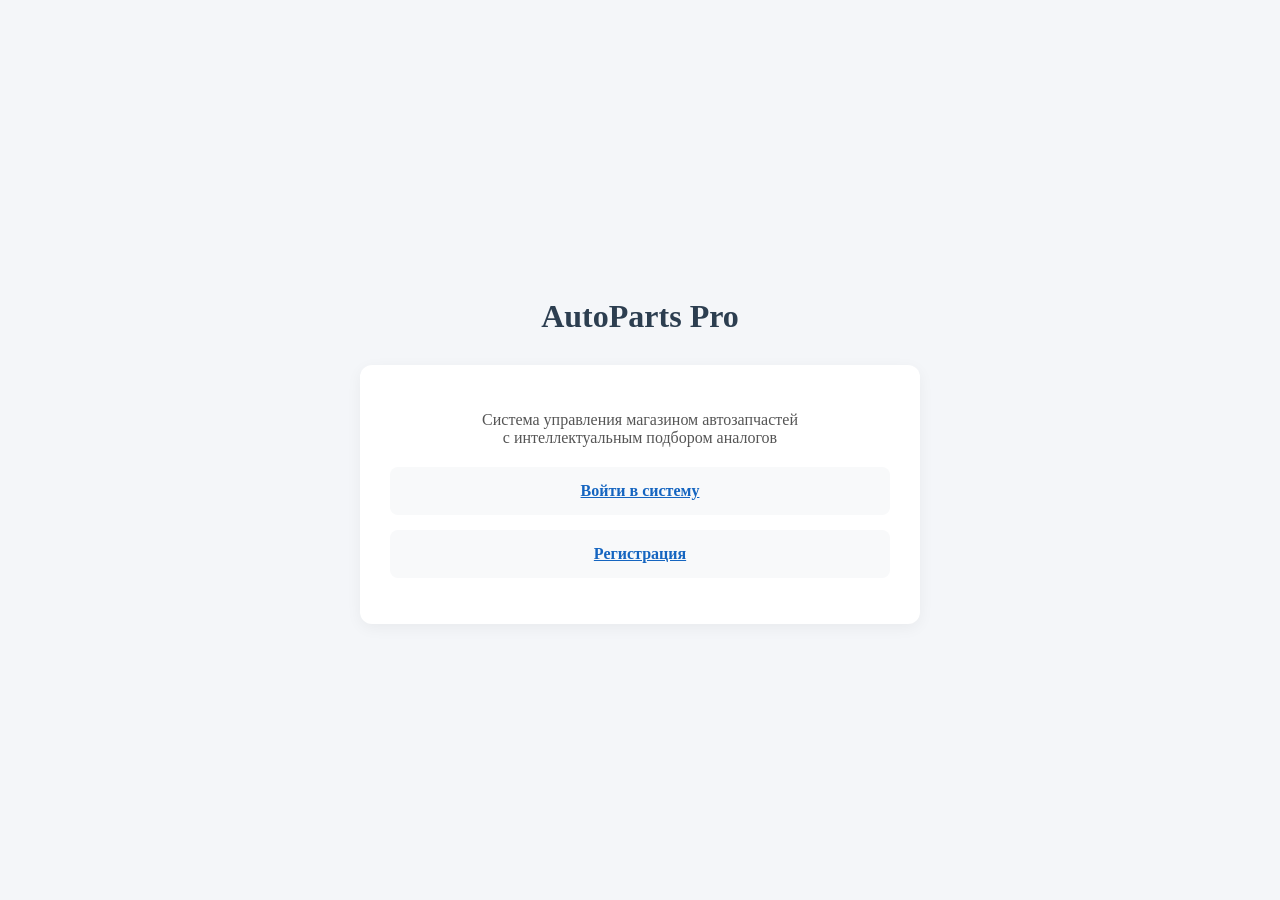
<file: frontend/html/index.html>
<!DOCTYPE html>
<html lang="ru">
<head>
    <meta charset="UTF-8">
    <meta name="viewport" content="width=device-width, initial-scale=1.0">
    <title>AutoParts Pro | Главная</title>
    <link rel="stylesheet" href="../css/index.css">
</head>
<body>
    <header>
        <h1>AutoParts Pro</h1>
    </header>
    <div id="relatives">
        <p style="text-align:center; margin-bottom:20px; color:#555;">
            Система управления магазином автозапчастей<br>с интеллектуальным подбором аналогов
        </p>
        <ol>
            <li><a href="login.html">Войти в систему</a></li>
            <li><a href="register.html">Регистрация</a></li>
        </ol>
    </div>
</body>
</html>
</file>
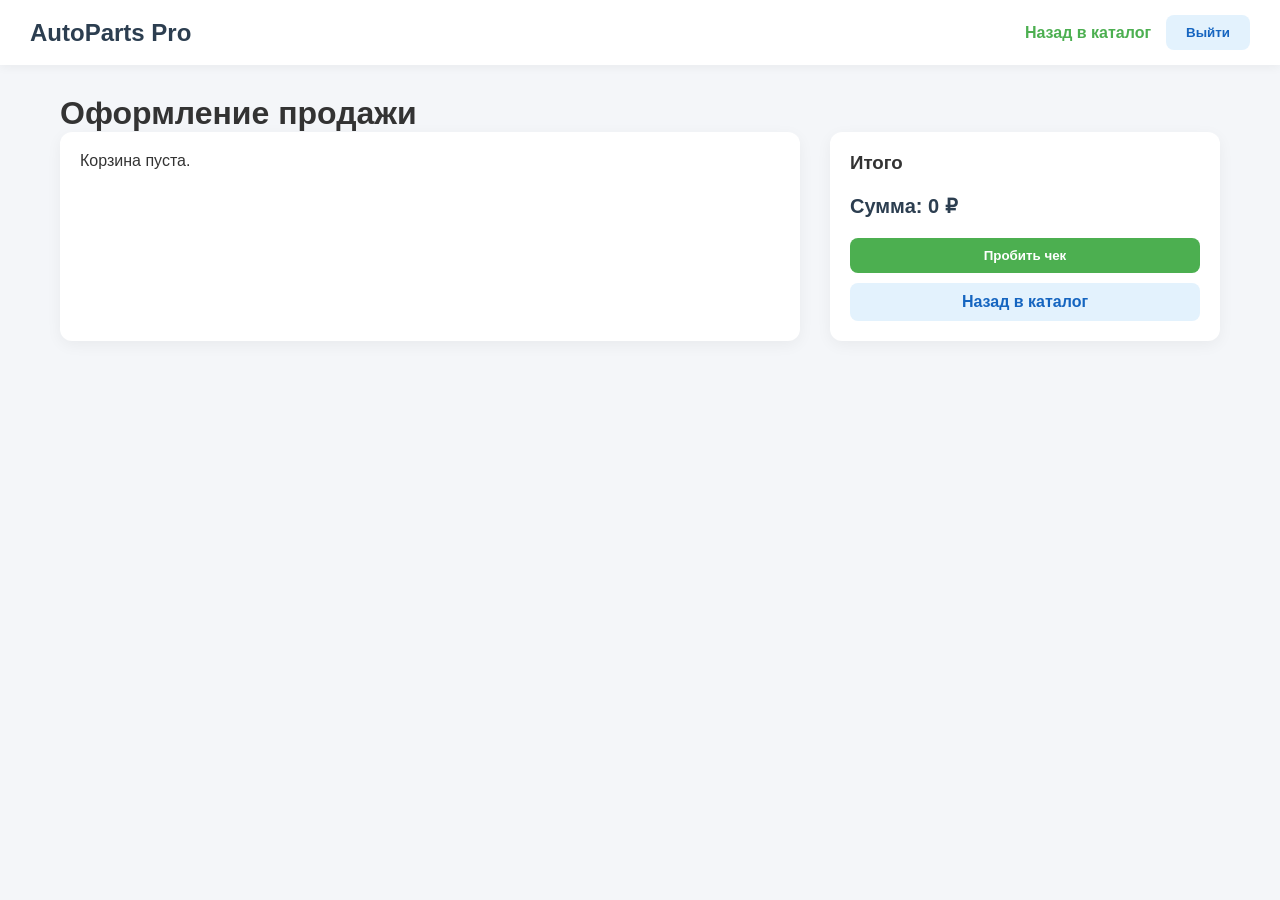
<file: frontend/html/cart.html>
<!DOCTYPE html>
<html lang="ru">
<head>
    <meta charset="UTF-8">
    <meta name="viewport" content="width=device-width, initial-scale=1.0">
    <title>Корзина | АвтоДеталь</title>
    <link rel="stylesheet" href="../css/common.css">
    <link rel="stylesheet" href="../css/cart.css">
</head>
<body>
    <header class="main-header">
        <div class="logo">AutoParts Pro</div>
        <nav class="user-profile">
            <a href="parts.html">Назад в каталог</a>
            <button class="btn-secondary" onclick="logout()">Выйти</button>
        </nav>
    </header>
    <div class="container">
        <h1>Оформление продажи</h1>
        <div class="cart-layout">
            <div class="cart-items" id="cart-items">Корзина пуста.</div>
            <div class="cart-summary">
                <h3>Итого</h3>
                <div class="total-price">Сумма: <span id="total-price">0</span> ₽</div>
                <button class="btn-primary" id="checkout-btn" style="width:100%;">Пробить чек</button>
                <a href="parts.html" class="btn-secondary" style="display:block; text-align:center; margin-top:10px;">Назад в каталог</a>
            </div>
        </div>
    </div>
    <script src="../js/api.js"></script>
    <script src="../js/cart.js"></script>
</body>
</html>
</file>
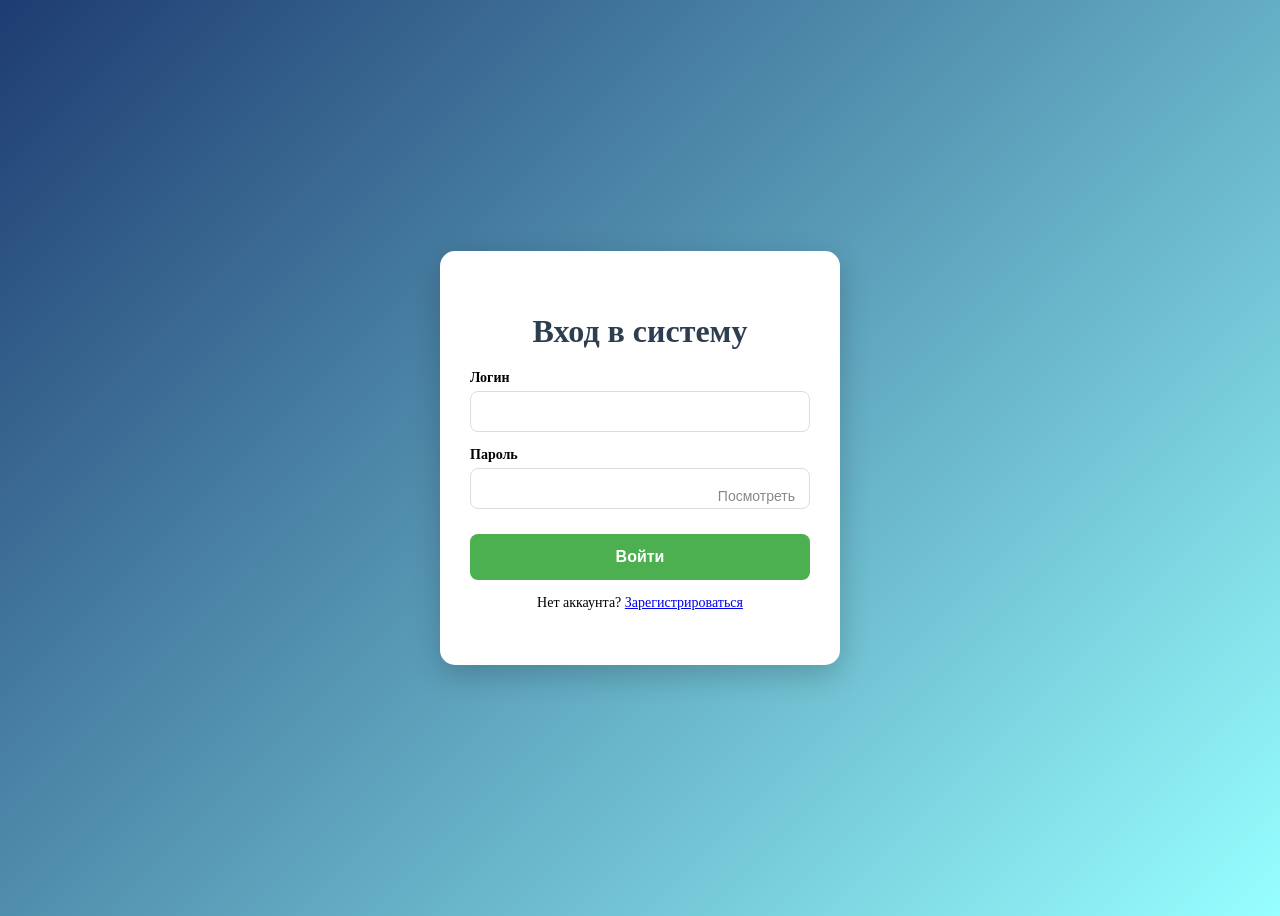
<file: frontend/html/login.html>
<!DOCTYPE html>
<html lang="ru">
<head>
    <meta charset="UTF-8">
    <meta name="viewport" content="width=device-width, initial-scale=1.0">
    <title>Вход | АвтоДеталь</title>
    <link rel="stylesheet" href="../css/auth.css">
</head>
<body>
    <div class="auth-container">
        <div class="auth-card">
            <h1>Вход в систему</h1>
            <form id="login">
                <div class="input-group">
                    <label for="username">Логин</label>
                    <input type="text" id="username" required autocomplete="username">
                </div>
                <div class="input-group">
                    <label for="password">Пароль</label>
                    <div class="password-wrapper">
                        <input type="password" id="password" required autocomplete="current-password">
                        <button type="button" class="toggle-password" onclick="togglePassword('password', this)">Посмотреть</button>
                    </div>
                </div>
                <button type="submit" id="submit-login">Войти</button>
            </form>
            <p class="auth-link">Нет аккаунта? <a href="register.html">Зарегистрироваться</a></p>
        </div>
    </div>
    <script src="../js/api.js"></script>
    <script src="../js/auth.js"></script>
</body>
</html>
</file>
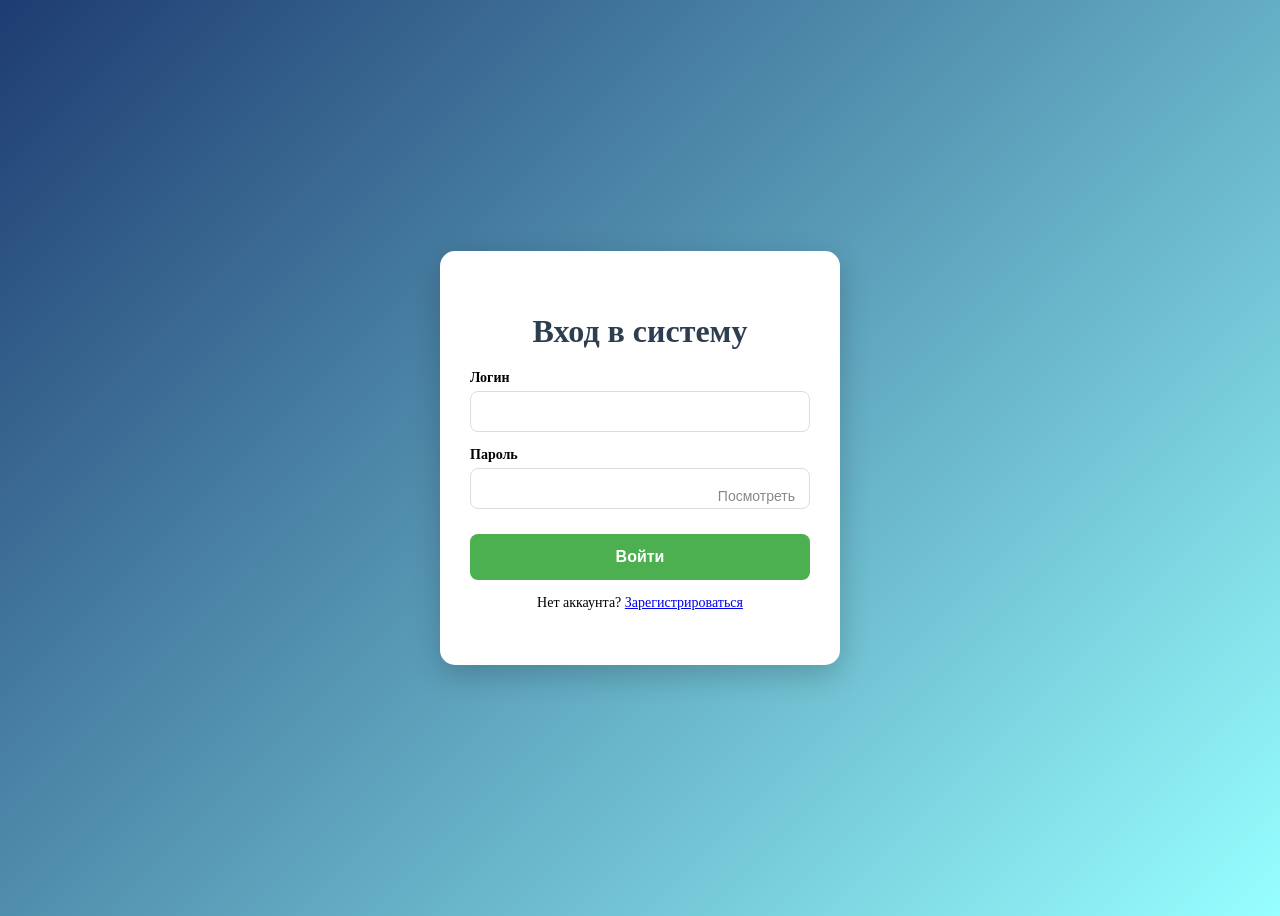
<file: frontend/html/parts.html>
<!DOCTYPE html>
<html lang="ru">
<head>
    <meta charset="UTF-8">
    <meta name="viewport" content="width=device-width, initial-scale=1.0">
    <title>Каталог | АвтоДеталь</title>
    <link rel="stylesheet" href="../css/common.css">
    <link rel="stylesheet" href="../css/parts.css">
</head>
<body>
    <header class="main-header">
        <div class="logo">AutoParts Pro</div>
        <nav class="user-profile">
            <a href="history.html">История продаж</a>
            <a href="cart.html">🛒 Корзина</a>
            <button class="btn-secondary" onclick="logout()">Выйти</button>
        </nav>
    </header>
    <div class="container">
        <h1>Каталог запчастей</h1>
        <div class="parts-grid" id="parts-grid">
            <p>Загрузка...</p>
        </div>
    </div>
    <script src="../js/api.js"></script>
    <script src="../js/parts.js"></script>
</body>
</html>
</file>
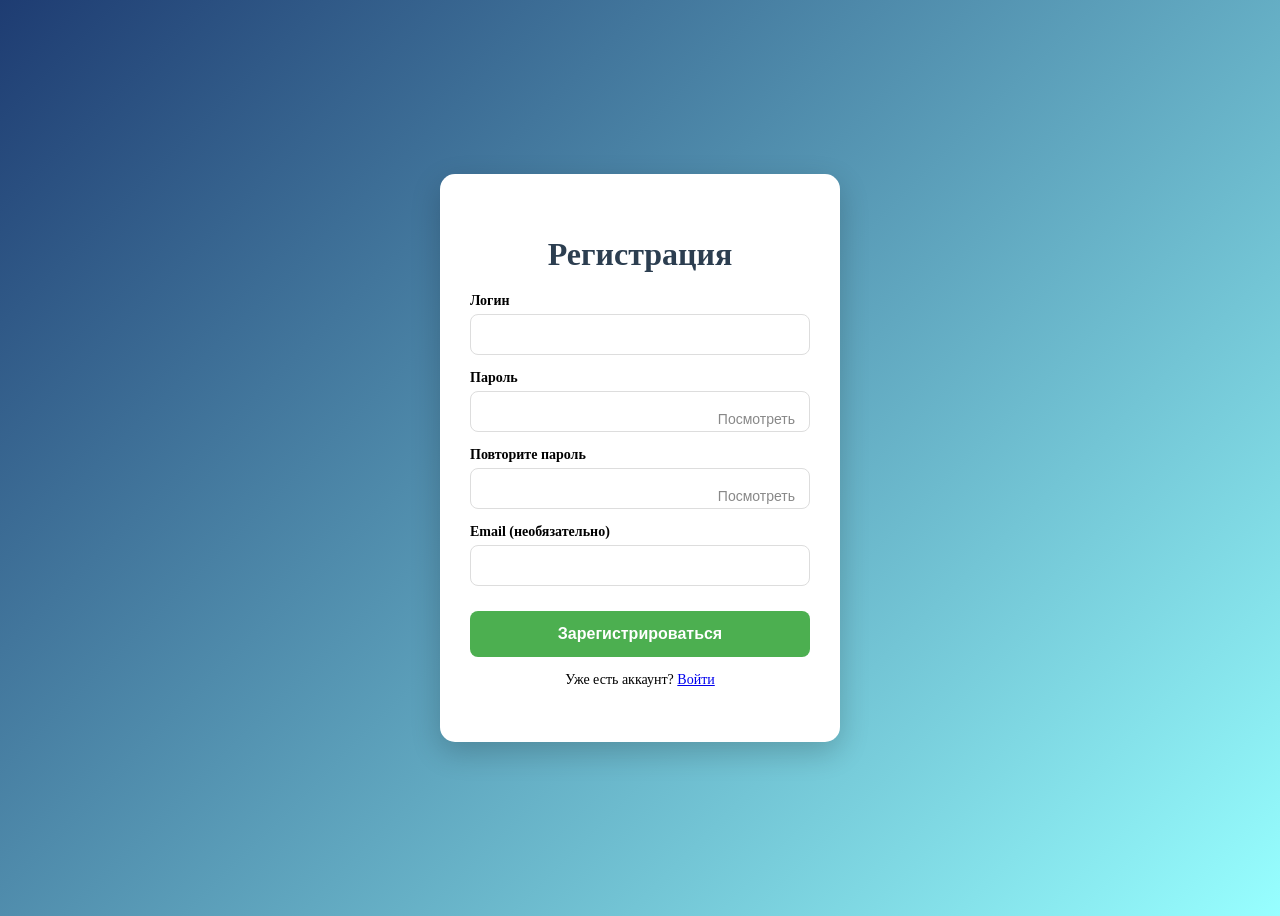
<file: frontend/html/register.html>
<!DOCTYPE html>
<html lang="ru">
<head>
    <meta charset="UTF-8">
    <meta name="viewport" content="width=device-width, initial-scale=1.0">
    <title>Регистрация | АвтоДеталь</title>
    <link rel="stylesheet" href="../css/auth.css">
    <link rel = "icon" href = "../img/register-icon.jpg">
</head>
<body>
    <div class="auth-container">
        <div class="auth-card">
            <h1>Регистрация</h1>
            <form id="register">
                <div class="input-group">
                    <label for="username-register">Логин</label>
                    <input type="text" id="username-register" required minlength="3">
                </div>
                <div class="input-group">
                    <label for="password-register">Пароль</label>
                    <div class="password-wrapper">
                        <input type="password" id="password-register" required minlength="6">
                        <button type="button" class="toggle-password" onclick="togglePassword('password-register', this)">Посмотреть</button>
                    </div>
                </div>
                <div class="input-group">
                    <label for="password-repeat">Повторите пароль</label>
                    <div class="password-wrapper">
                        <input type="password" id="password-repeat" required>
                        <button type="button" class="toggle-password" onclick="togglePassword('password-repeat', this)">Посмотреть</button>
                    </div>
                </div>
                <div class="input-group">
                    <label for="email-register">Email (необязательно)</label>
                    <input type="email" id="email-register">
                </div>
                <button type="submit" id="btn-register-submit">Зарегистрироваться</button>
            </form>
            <p class="auth-link">Уже есть аккаунт? <a href="login.html">Войти</a></p>
        </div>
    </div>
    <script src="../js/api.js"></script>
    <script src="../js/auth.js"></script>
</body>
</html>
</file>
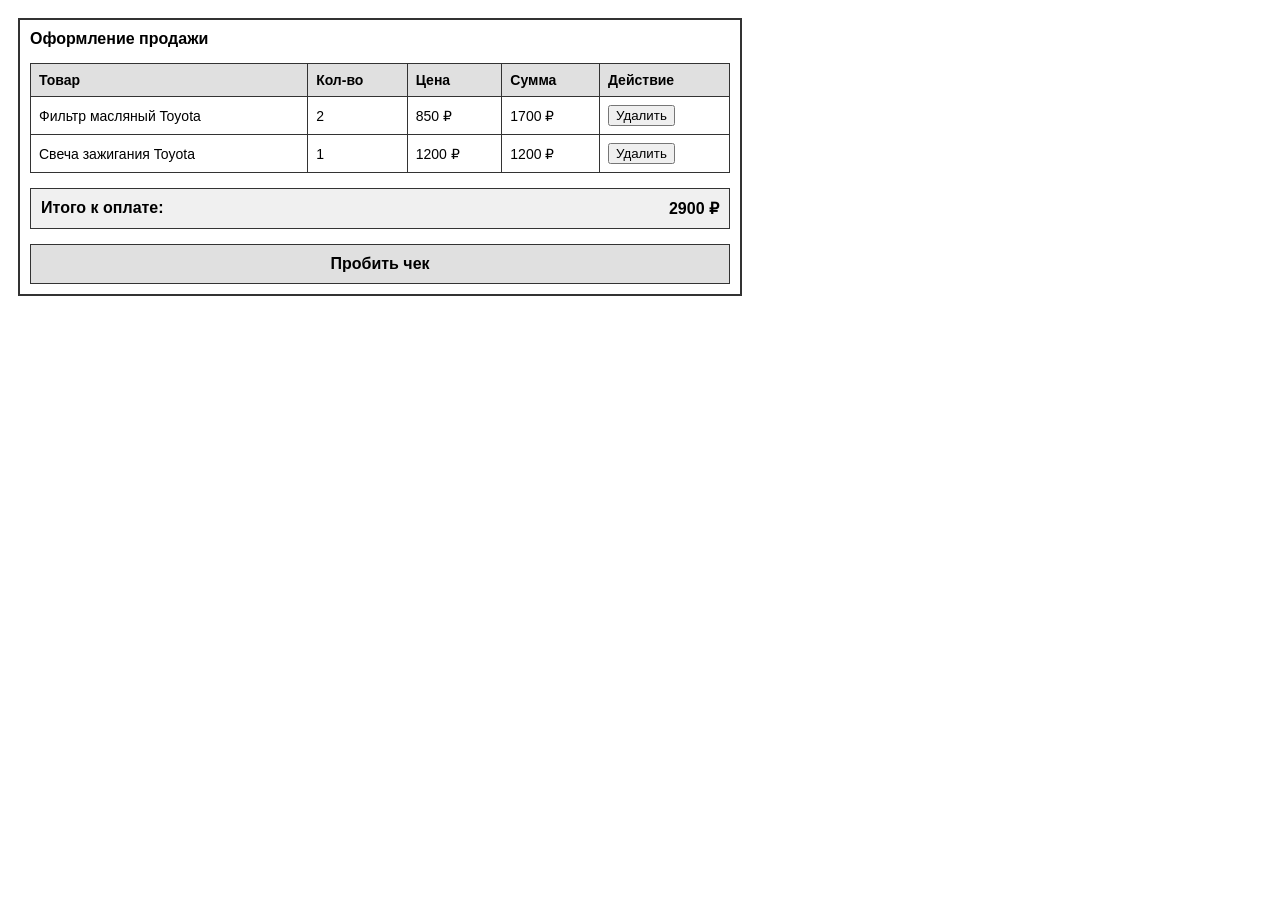
<file: frontend/Макеты/cart_maket.html>
<!DOCTYPE html>
<html lang="ru">
<head>
    <meta charset="UTF-8">
    <title>Макет: Корзина</title>
    <style>
        body { font-family: Arial, sans-serif; background: #fff; padding: 10px; }
        .window { border: 2px solid #333; width: 100%; max-width: 700px; padding: 10px; }
        
        .top-bar { display: flex; justify-content: space-between; margin-bottom: 15px; }
        .logo { font-weight: bold; }
        
        table { width: 100%; border-collapse: collapse; font-size: 14px; margin-bottom: 15px; }
        th, td { border: 1px solid #333; padding: 8px; text-align: left; }
        th { background: #e0e0e0; }
        
        .total-box { 
            border: 1px solid #333; 
            padding: 10px; 
            display: flex; 
            justify-content: space-between; 
            font-weight: bold;
            margin-bottom: 15px;
            background: #f0f0f0;
        }
        
        .btn-checkout { 
            border: 1px solid #333; 
            background: #e0e0e0; 
            padding: 10px; 
            text-align: center; 
            font-weight: bold; 
            cursor: pointer;
        }
    </style>
</head>
<body>
    <div class="window">
        <div class="top-bar">
            <div class="logo">Оформление продажи</div>
        </div>

        <table>
            <tr>
                <th>Товар</th>
                <th>Кол-во</th>
                <th>Цена</th>
                <th>Сумма</th>
                <th>Действие</th>
            </tr>
            <tr>
                <td>Фильтр масляный Toyota</td>
                <td>2</td>
                <td>850 ₽</td>
                <td>1700 ₽</td>
                <td><button class="btn-action">Удалить</button></td>
            </tr>
            <tr>
                <td>Свеча зажигания Toyota</td>
                <td>1</td>
                <td>1200 ₽</td>
                <td>1200 ₽</td>
                <td><button class="btn-action">Удалить</button></td>
            </tr>
        </table>

        <div class="total-box">
            <span>Итого к оплате:</span>
            <span>2900 ₽</span>
        </div>

        <div class="btn-checkout">Пробить чек</div>
    </div>
</body>
</html>
</file>
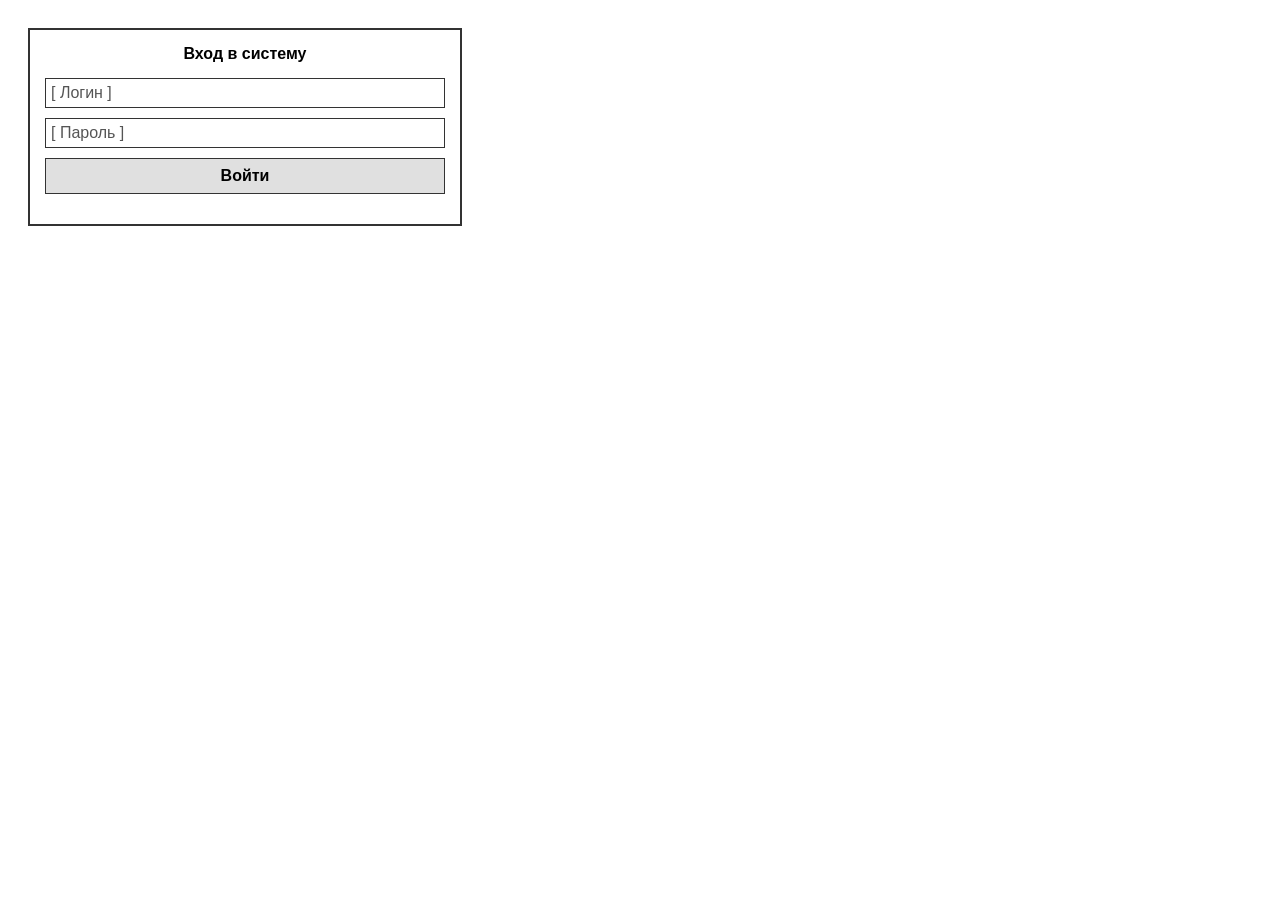
<file: frontend/Макеты/login_maket.html>
<!DOCTYPE html>
<html lang="ru">
<head>
    <meta charset="UTF-8">
    <title>Макет: Авторизация</title>
    <style>
        body { font-family: Arial, sans-serif; background: #fff; padding: 20px; }
        .window {
            border: 2px solid #333;
            width: 400px;
            padding: 15px;
            margin-bottom: 20px;
        }
        .title { text-align: center; font-weight: bold; margin-bottom: 15px; }
        .input-box {
            border: 1px solid #333;
            padding: 5px;
            margin-bottom: 10px;
            color: #555;
        }
        .button {
            border: 1px solid #333;
            background: #e0e0e0;
            padding: 8px;
            text-align: center;
            font-weight: bold;
            cursor: pointer;
            margin-bottom: 15px;
        }
        .divider { border-top: 1px dashed #333; margin: 15px 0; }
    </style>
</head>
<body>
    <div class="window">
        <div class="title">Вход в систему</div>
        
        <div class="input-box">[ Логин ]</div>
        <div class="input-box">[ Пароль ]</div>
        <div class="button">Войти</div>
    </div>
</body>
</html>
</file>
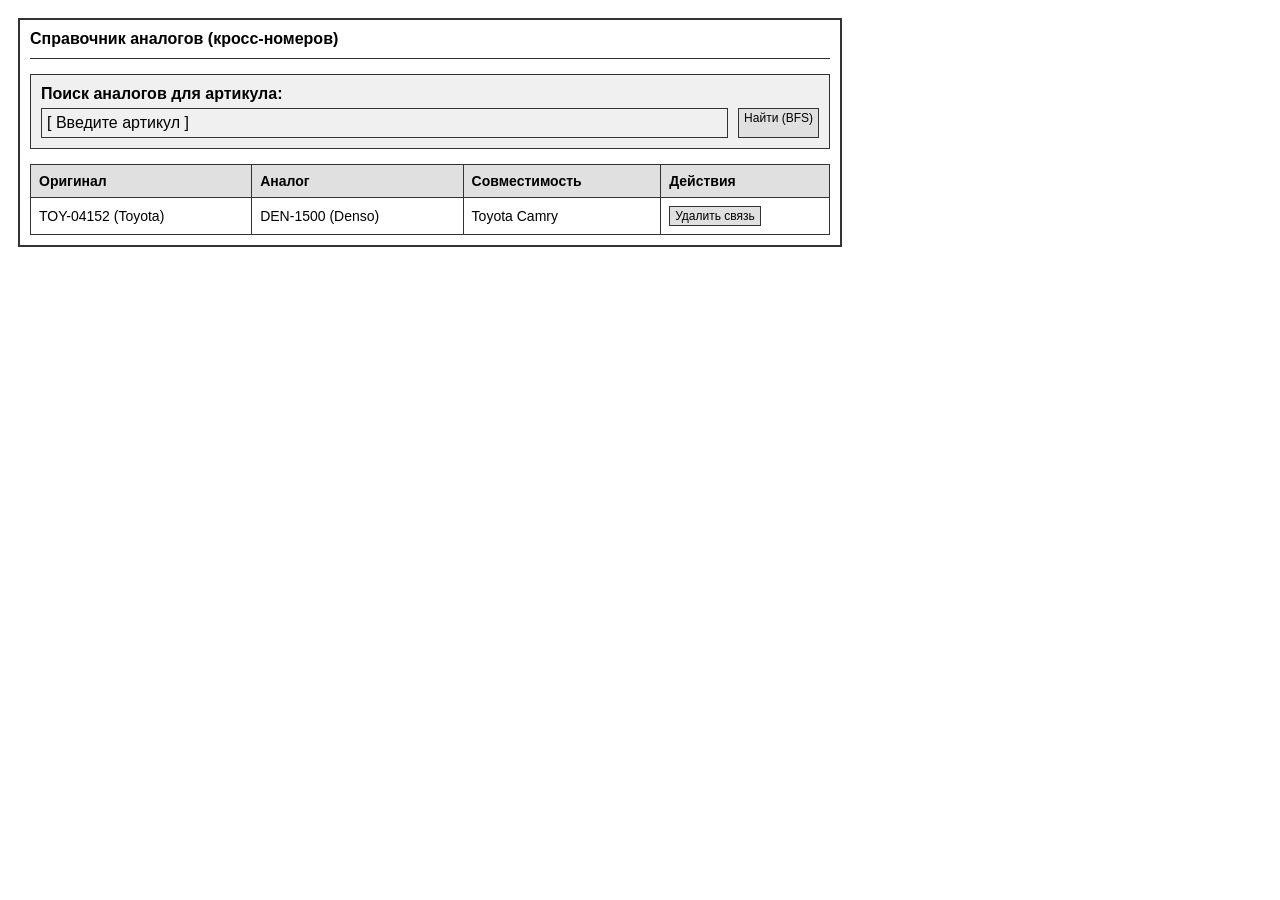
<file: frontend/Макеты/maket_analogs.html>
<!DOCTYPE html>
<html lang="ru">
<head>
    <meta charset="UTF-8">
    <title>Макет: Аналоги</title>
    <style>
        body { font-family: Arial, sans-serif; background: #fff; padding: 10px; }
        .window { border: 2px solid #333; width: 100%; max-width: 800px; padding: 10px; }
        .top-bar { display: flex; justify-content: space-between; margin-bottom: 15px; border-bottom: 1px solid #333; padding-bottom: 10px; }
        table { width: 100%; border-collapse: collapse; font-size: 14px; margin-top: 10px; }
        th, td { border: 1px solid #333; padding: 8px; text-align: left; }
        th { background: #e0e0e0; }
        .btn { border: 1px solid #333; background: #e0e0e0; padding: 2px 5px; font-size: 12px; cursor: pointer; }
    </style>
</head>
<body>
    <div class="window">
        <div class="top-bar">
            <div><b>Справочник аналогов (кросс-номеров)</b></div>
        </div>

        <div style="margin-bottom: 15px; padding: 10px; border: 1px solid #333; background: #f0f0f0;">
            <b>Поиск аналогов для артикула:</b>
            <div style="display: flex; gap: 10px; margin-top: 5px;">
                <div style="border: 1px solid #333; padding: 5px; flex: 1;">[ Введите артикул ]</div>
                <div class="btn">Найти (BFS)</div>
            </div>
        </div>

        <table>
            <tr>
                <th>Оригинал</th>
                <th>Аналог</th>
                <th>Совместимость</th>
                <th>Действия</th>
            </tr>
            <tr>
                <td>TOY-04152 (Toyota)</td>
                <td>DEN-1500 (Denso)</td>
                <td>Toyota Camry</td>
                <td><button class="btn">Удалить связь</button></td>
            </tr>
        </table>
    </div>
</body>
</html>
</file>
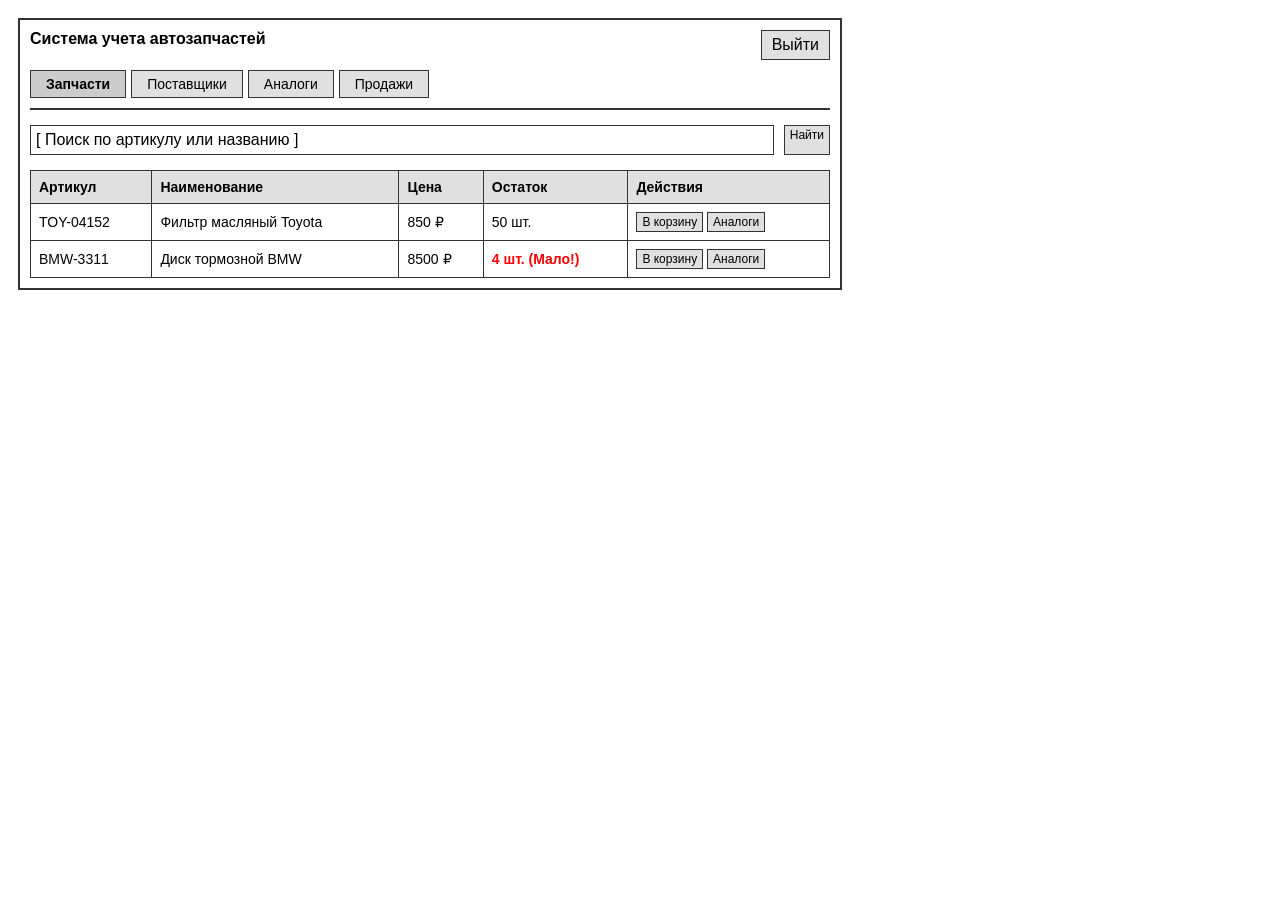
<file: frontend/Макеты/maket_catalog.html>
<!DOCTYPE html>
<html lang="ru">
<head>
    <meta charset="UTF-8">
    <title>Макет: Каталог</title>
    <style>
        body { font-family: Arial, sans-serif; background: #fff; padding: 10px; }
        .window { border: 2px solid #333; width: 100%; max-width: 800px; padding: 10px; }
        
        /* Верхняя панель */
        .top-bar { display: flex; justify-content: space-between; margin-bottom: 10px; }
        .logo { font-weight: bold; }
        .logout { border: 1px solid #333; padding: 5px 10px; background: #e0e0e0; }
        
        /* Меню */
        .menu { display: flex; gap: 5px; margin-bottom: 15px; border-bottom: 2px solid #333; padding-bottom: 10px; }
        .menu-item { border: 1px solid #333; padding: 5px 15px; background: #e0e0e0; font-size: 14px; }
        .menu-item.active { background: #ccc; font-weight: bold; }
        
        /* Поиск */
        .search-bar { display: flex; gap: 10px; margin-bottom: 15px; }
        .search-input { border: 1px solid #333; padding: 5px; flex-grow: 1; }
        
        /* Таблица */
        table { width: 100%; border-collapse: collapse; font-size: 14px; }
        th, td { border: 1px solid #333; padding: 8px; text-align: left; }
        th { background: #e0e0e0; }
        .btn-action { border: 1px solid #333; background: #e0e0e0; padding: 2px 5px; font-size: 12px; cursor: pointer; }
        .low-stock { color: red; font-weight: bold; }
    </style>
</head>
<body>
    <div class="window">
        <div class="top-bar">
            <div class="logo">Система учета автозапчастей</div>
            <div class="logout">Выйти</div>
        </div>

        <div class="menu">
            <div class="menu-item active">Запчасти</div>
            <div class="menu-item">Поставщики</div>
            <div class="menu-item">Аналоги</div>
            <div class="menu-item">Продажи</div>
        </div>

        <div class="search-bar">
            <div class="search-input">[ Поиск по артикулу или названию ]</div>
            <div class="btn-action">Найти</div>
        </div>

        <table>
            <tr>
                <th>Артикул</th>
                <th>Наименование</th>
                <th>Цена</th>
                <th>Остаток</th>
                <th>Действия</th>
            </tr>
            <tr>
                <td>TOY-04152</td>
                <td>Фильтр масляный Toyota</td>
                <td>850 ₽</td>
                <td>50 шт.</td>
                <td><button class="btn-action">В корзину</button> <button class="btn-action">Аналоги</button></td>
            </tr>
            <tr>
                <td>BMW-3311</td>
                <td>Диск тормозной BMW</td>
                <td>8500 ₽</td>
                <td class="low-stock">4 шт. (Мало!)</td>
                <td><button class="btn-action">В корзину</button> <button class="btn-action">Аналоги</button></td>
            </tr>
        </table>
    </div>
</body>
</html>
</file>
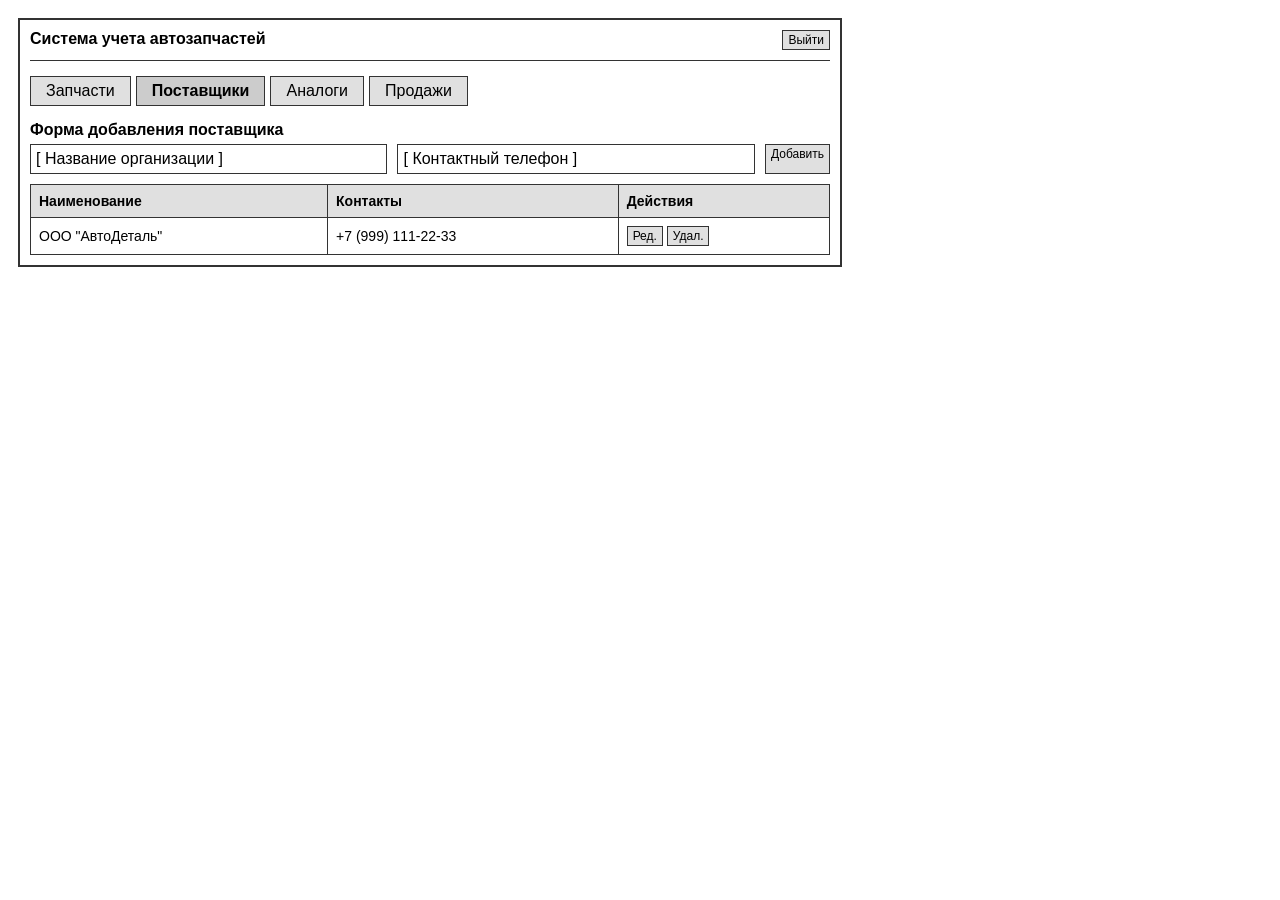
<file: frontend/Макеты/maket_suppliers.html>
<!DOCTYPE html>
<html lang="ru">
<head>
    <meta charset="UTF-8">
    <title>Макет: Поставщики</title>
    <style>
        body { font-family: Arial, sans-serif; background: #fff; padding: 10px; }
        .window { border: 2px solid #333; width: 100%; max-width: 800px; padding: 10px; }
        .top-bar { display: flex; justify-content: space-between; margin-bottom: 15px; border-bottom: 1px solid #333; padding-bottom: 10px; }
        .menu { display: flex; gap: 5px; margin-bottom: 15px; }
        .menu-item { border: 1px solid #333; padding: 5px 15px; background: #e0e0e0; }
        .menu-item.active { background: #ccc; font-weight: bold; }
        table { width: 100%; border-collapse: collapse; font-size: 14px; margin-top: 10px; }
        th, td { border: 1px solid #333; padding: 8px; text-align: left; }
        th { background: #e0e0e0; }
        .btn { border: 1px solid #333; background: #e0e0e0; padding: 2px 5px; font-size: 12px; cursor: pointer; }
    </style>
</head>
<body>
    <div class="window">
        <div class="top-bar">
            <div><b>Система учета автозапчастей</b></div>
            <div class="btn">Выйти</div>
        </div>
        <div class="menu">
            <div class="menu-item">Запчасти</div>
            <div class="menu-item active">Поставщики</div>
            <div class="menu-item">Аналоги</div>
            <div class="menu-item">Продажи</div>
        </div>

        <div style="margin-bottom: 10px;">
            <b>Форма добавления поставщика</b>
            <div style="display: flex; gap: 10px; margin-top: 5px;">
                <div style="border: 1px solid #333; padding: 5px; flex: 1;">[ Название организации ]</div>
                <div style="border: 1px solid #333; padding: 5px; flex: 1;">[ Контактный телефон ]</div>
                <div class="btn">Добавить</div>
            </div>
        </div>

        <table>
            <tr>
                <th>Наименование</th>
                <th>Контакты</th>
                <th>Действия</th>
            </tr>
            <tr>
                <td>ООО "АвтоДеталь"</td>
                <td>+7 (999) 111-22-33</td>
                <td><button class="btn">Ред.</button> <button class="btn">Удал.</button></td>
            </tr>
        </table>
    </div>
</body>
</html>
</file>
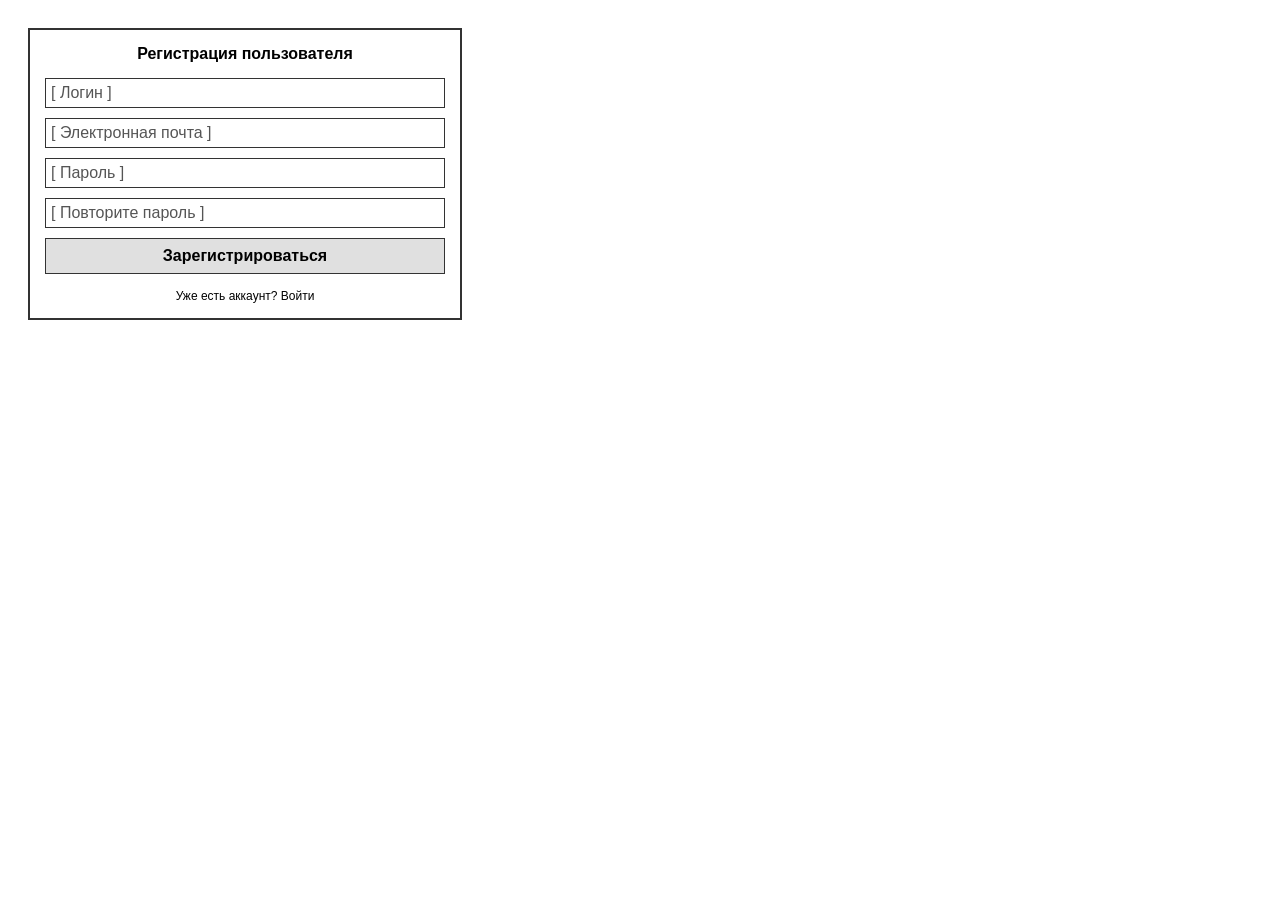
<file: frontend/Макеты/register_maket.html>
<!DOCTYPE html>
<html lang="ru">
<head>
    <meta charset="UTF-8">
    <title>Макет: Регистрация</title>
    <style>
        body { font-family: Arial, sans-serif; background: #fff; padding: 20px; }
        .window {
            border: 2px solid #333;
            width: 400px;
            padding: 15px;
            margin-bottom: 20px;
        }
        .title { text-align: center; font-weight: bold; margin-bottom: 15px; }
        .input-box {
            border: 1px solid #333;
            padding: 5px;
            margin-bottom: 10px;
            color: #555;
        }
        .button {
            border: 1px solid #333;
            background: #e0e0e0;
            padding: 8px;
            text-align: center;
            font-weight: bold;
            cursor: pointer;
            margin-bottom: 15px;
        }
        .link-text {
            text-align: center;
            font-size: 12px;
            margin-top: 10px;
        }
    </style>
</head>
<body>
    <div class="window">
        <div class="title">Регистрация пользователя</div>
        
        <div class="input-box">[ Логин ]</div>
        <div class="input-box">[ Электронная почта ]</div>
        <div class="input-box">[ Пароль ]</div>
        <div class="input-box">[ Повторите пароль ]</div>
        
        <div class="button">Зарегистрироваться</div>
        
        <div class="link-text">Уже есть аккаунт? Войти</div>
    </div>
</body>
</html>
</file>
<file: frontend/css/index.css>
body {
    background-color: #f4f6f9;
    display: flex;
    flex-direction: column;
    align-items: center;
    justify-content: center;
    height: 100vh;
    margin: 0;
}

header h1 {
    color: #2c3e50;
    margin-bottom: 30px;
}

#relatives {
    background: #fff;
    padding: 30px;
    border-radius: 12px;
    box-shadow: 0 4px 15px rgba(0,0,0,0.05);
    max-width: 500px;
    width: 100%;
}

#relatives ol {
    list-style: none;
    padding: 0;
    display: flex;
    flex-direction: column;
    gap: 15px;
}

#relatives li {
    font-size: 16px;
    padding: 15px;
    background: #f8f9fa;
    border-radius: 8px;
    text-align: center;
    transition: 0.3s;
}

#relatives li:hover {
    background: #e3f2fd;
    transform: translateY(-2px);
}

#relatives a {
    font-weight: bold;
    color: #1565c0;
}
</file>
<file: frontend/css/common.css>
* { margin: 0; padding: 0; box-sizing: border-box; font-family: 'Segoe UI', sans-serif; }
body { background-color: #f4f6f9; color: #333; }
a { text-decoration: none; color: #4CAF50; }

.main-header { background: #fff; padding: 15px 30px; display: flex; align-items: center; justify-content: space-between; box-shadow: 0 2px 10px rgba(0,0,0,0.05); flex-wrap: wrap; gap: 15px; }
.logo { font-size: 24px; font-weight: bold; color: #2c3e50; }
.search-bar { flex-grow: 1; margin: 0 30px; }
.search-bar input { width: 100%; padding: 10px 20px; border-radius: 20px; border: 1px solid #ddd; outline: none; }
.user-profile { display: flex; align-items: center; gap: 15px; font-weight: bold; }
.avatar { width: 45px; height: 45px; border-radius: 50%; object-fit: cover; border: 2px solid #4CAF50; }

.container { max-width: 1200px; margin: 30px auto; padding: 0 20px; }

/* Кнопки */
.btn-primary { background: #4CAF50; color: white; border: none; padding: 10px 20px; border-radius: 8px; font-weight: bold; cursor: pointer; transition: 0.2s; }
.btn-primary:hover { background: #43a047; }
.btn-secondary { background: #e3f2fd; color: #1565c0; border: none; padding: 10px 20px; border-radius: 8px; font-weight: bold; cursor: pointer; transition: 0.2s; }
.btn-secondary:hover { background: #bbdefb; }

/* Таблицы (ИСПРАВЛЕНО) */
.table-responsive {
    width: 100%;
    overflow-x: auto; /* Позволяет скроллить таблицу на телефонах */
    -webkit-overflow-scrolling: touch;
    margin-top: 15px;
    border-radius: 8px;
    box-shadow: 0 4px 15px rgba(0,0,0,0.05);
}

table {
    width: 100%; /* ИСПРАВЛЕНО: таблица растягивается на всю ширину */
    border-collapse: collapse;
    background: #fff;
}

table th, table td {
    padding: 12px 15px;
    border-bottom: 1px solid #eee;
    text-align: left;
    font-size: 14px;
    white-space: nowrap; /* Текст в ячейках не будет переноситься некорректно */
}

table th { background: #2c3e50; color: #fff; font-weight: bold; }
table tr:hover td { background: #fafbfc; }

/* Секции и формы */
section { background: #fff; border-radius: 12px; padding: 20px; margin-bottom: 30px; box-shadow: 0 4px 15px rgba(0,0,0,0.05); }
section h2, section h3 { color: #2c3e50; margin-bottom: 15px; }

.input-group { margin-bottom: 15px; }
.input-group label { display: block; margin-bottom: 5px; font-weight: bold; font-size: 14px; }
.input-group input, .input-group select {
    width: 100%; padding: 10px 12px; border: 1px solid #ddd; border-radius: 8px; outline: none; font-size: 14px;
}
.input-group input:focus, .input-group select:focus { border-color: #4CAF50; }

/* --- АДАПТИВНАЯ ВЕРСТКА (МЕДИА-ЗАПРОСЫ) --- */
@media (max-width: 768px) {
    .main-header { flex-direction: column; padding: 15px; }
    .search-bar { margin: 10px 0; width: 100%; }
    .user-profile { width: 100%; justify-content: space-between; }

    /* Формы на мобильных встают в колонку */
    form { display: flex; flex-direction: column; gap: 10px; }
    .input-group { width: 100%; }

    /* Карточки каталога в одну колонку */
    .parts-grid { grid-template-columns: 1fr; }

    /* Корзина в колонку */
    .cart-layout { flex-direction: column; }
}
</file>
<file: frontend/css/cart.css>
.cart-layout { display: flex; gap: 30px; }
.cart-items { flex: 2; background: #fff; border-radius: 12px; padding: 20px; box-shadow: 0 4px 15px rgba(0,0,0,0.05); }
.cart-summary { flex: 1; background: #fff; border-radius: 12px; padding: 20px; box-shadow: 0 4px 15px rgba(0,0,0,0.05); height: fit-content; }
.total-price { font-size: 20px; font-weight: bold; margin: 20px 0; color: #2c3e50; }
.cart-item { display: flex; justify-content: space-between; padding: 15px 0; border-bottom: 1px solid #eee; align-items: center; }
</file>
<file: frontend/css/auth.css>
body { background: linear-gradient(135deg, #1e3c72 0%, #97FFFF 100%); display: flex; justify-content: center; align-items: center; min-height: 100vh; }
.auth-container { width: 100%; max-width: 400px; padding: 20px; }
.auth-card { background: #fff; padding: 40px 30px; border-radius: 15px; box-shadow: 0 10px 30px rgba(0,0,0,0.2); }
.auth-card h1 { text-align: center; color: #2c3e50; margin-bottom: 20px; }
.input-group { margin-bottom: 15px; position: relative; }
.input-group label { display: block; margin-bottom: 5px; font-weight: bold; font-size: 14px; }
.input-group input {
    width: 100%; /* ИСПРАВЛЕНО: вместо 315px */
    padding: 12px;
    border: 1px solid #ddd;
    border-radius: 8px;
    outline: none;
    box-sizing: border-box; /* Важно, чтобы padding не расширял элемент */
}

.input-group input:focus { border-color: #4CAF50; }
/* Обертка для поля с паролем */
.password-wrapper {
    position: relative;
    width: 100%; /* Обязательно */
    display: block;
}

/* Само поле ввода */
.password-wrapper input {
    width: 100%;
    padding-right: 90px; /* Оставляем место справа для кнопки */
    box-sizing: border-box; /* Чтобы паддинги не расширяли поле */
}

/* Кнопка "Посмотреть" */
.toggle-password {
    position: absolute;
    right: 15px; /* Отступ от правого края */
    top: 55%; /* Центрируем по вертикали */
    transform: translateY(-10%); /* Точное центрирование */
    background: none;
    border: none;
    color: #888;
    cursor: pointer;
    font-size: 14px;
    padding: 0;
    width: auto; /* Убираем растягивание */
}

.auth-link { text-align: center; margin-top: 15px; font-size: 14px; }
#submit-login, #btn-register-submit { width: 100%; padding: 14px; background: #4CAF50; color: #fff; border: none; border-radius: 8px; font-size: 16px; font-weight: bold; cursor: pointer; margin-top: 10px; }

.btn-primary {
    background: #4CAF50;
    color: white;
    border: none;
    padding: 14px 20px;
    border-radius: 10px;
    font-size: 16px;
    font-weight: bold;
    cursor: pointer;
    width: 100%;
}
.btn-primary:hover { background: #43a047; }
</file>
<file: frontend/css/parts.css>
.parts-grid { display: grid; grid-template-columns: repeat(auto-fill, minmax(280px, 1fr)); gap: 20px; }
.part-card { background: #fff; border-radius: 12px; padding: 20px; box-shadow: 0 4px 15px rgba(0,0,0,0.05); display: flex; flex-direction: column; }
.part-card:hover { transform: translateY(-5px); box-shadow: 0 8px 25px rgba(0,0,0,0.1); transition: 0.3s; }
.part-article { font-size: 12px; color: #888; }
.part-name { font-size: 18px; font-weight: bold; margin: 5px 0; min-height: 45px; }
.part-price { font-size: 22px; font-weight: bold; color: #2c3e50; }
.part-stock { font-size: 14px; color: #666; margin-bottom: 15px; }
.badge-low-stock { background: #ffebee; color: #c62828; padding: 4px 8px; border-radius: 4px; font-size: 12px; font-weight: bold; display: inline-block; margin: 5px 0; border: 1px solid #ffcdd2; }
.card-actions { margin-top: auto; display: flex; flex-direction: column; gap: 10px; }
.analogs-container { margin-top: 15px; padding-top: 10px; border-top: 1px dashed #ccc; display: none; }
.analog-item { font-size: 13px; background: #e0f2f1; padding: 5px; border-radius: 4px; margin-bottom: 5px; }
</file>
